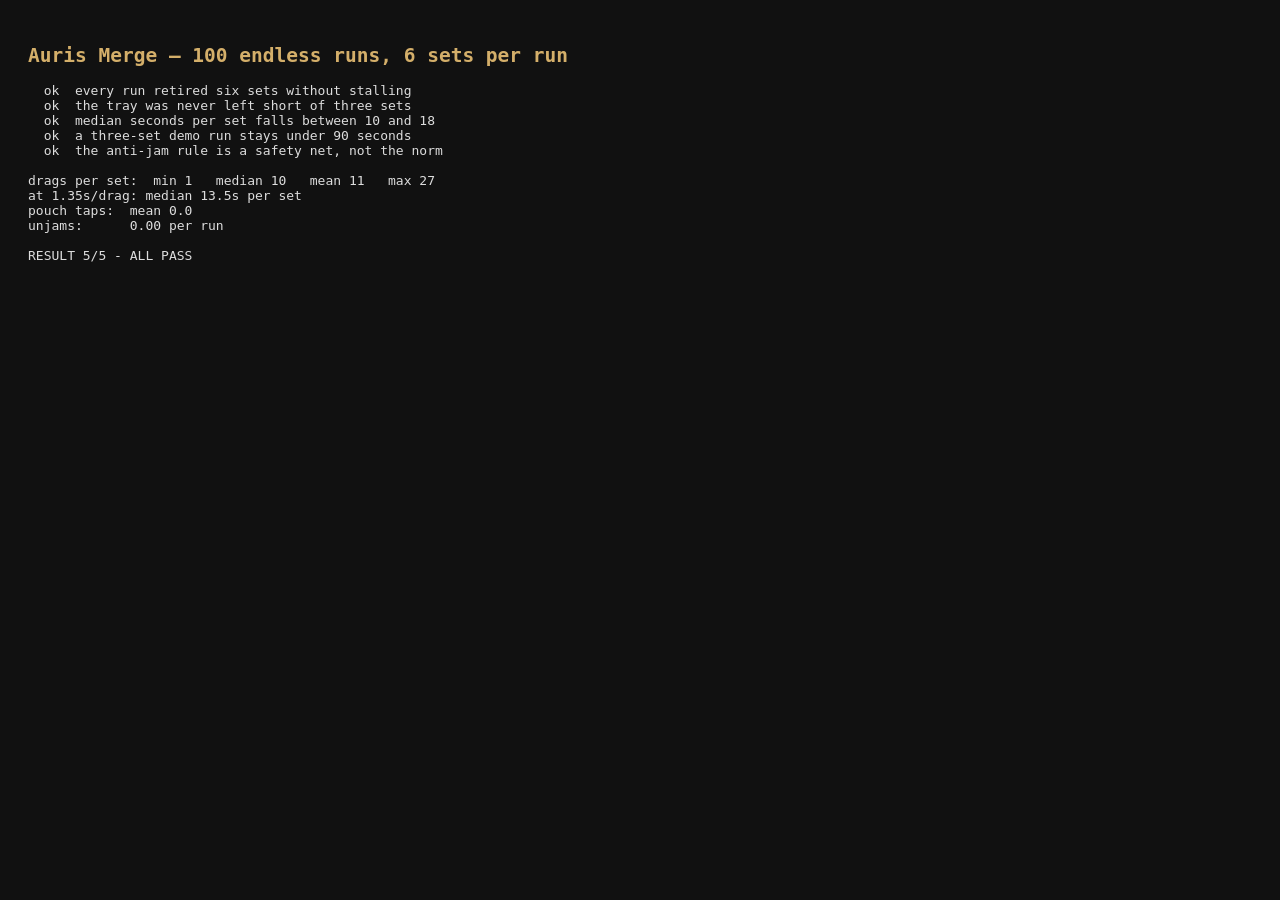
<file: smoke.html>
<!doctype html><meta charset="utf-8"><title>Auris Merge — set retirement measurement</title>
<style>body{font:13px ui-monospace,monospace;background:#111;color:#ddd;padding:20px}h2{color:#d4af6a}</style>
<h2>Auris Merge — 100 endless runs, 6 sets per run</h2><pre id="out"></pre>
<script src="data/collections.js"></script>
<script src="src/manifest.js"></script>
<script src="src/rules.js"></script>
<script>
var R = Rules, lines = [], pass = 0, fail = 0;
function ok(name, cond, extra) {
  if (cond) { pass++; lines.push('  ok  ' + name); }
  else { fail++; lines.push('FAIL  ' + name + (extra ? '  <- ' + extra : '')); }
}

var SETS_TO_WATCH = 6;
var SEC_PER_DRAG = 1.35;

function findMerges(s) {
  var out = [];
  for (var i = 0; i < R.CELLS; i++) {
    if (!s.cells[i]) continue;
    for (var j = 0; j < R.CELLS; j++) {
      if (i !== j && R.classify(s, i, j) === 'merge') out.push([i, j]);
    }
  }
  return out;
}

function playSets(seed) {
  var order = Manifest.endlessOrder(Collections, R.mulberry32(seed));
  var s = R.createState(seed, { sets: order, mode: 'endless' });
  var actions = 0, pouch = 0, relieved = 0, guard = 0;
  var marks = [];
  var lastAction = 0;
  var shortTray = 0;
  var retirements = 0;

  while (retirements < SETS_TO_WATCH) {
    if (++guard > 8000) return null;
    if (s.tray.length !== 3) shortTray++;
    var merges = findMerges(s);
    if (merges.length) {
      var m = merges[Math.floor(s.rng() * merges.length)];
      var events = R.apply(s, m[0], m[1]);
      actions++;
      for (var e = 0; e < events.length; e++) {
        if (events[e].type === 'setComplete') {
          retirements++;
          marks.push(actions - lastAction);
          lastAction = actions;
        }
      }
    } else if (R.emptyCells(s).length) {
      R.spawn(s); actions++; pouch++;
    } else {
      R.relieve(s); relieved++;
    }
  }
  return { actions: actions, pouch: pouch, relieved: relieved, shortTray: shortTray, perSet: marks };
}

var runs = [], broken = 0, jams = 0, shortTrayCount = 0;
for (var seed = 1; seed <= 100; seed++) {
  var r = playSets(seed);
  if (!r) { broken++; continue; }
  runs.push(r);
  if (r.relieved > 0) jams += r.relieved;
  if (r.shortTray > 0) shortTrayCount++;
}

ok('every run retired six sets without stalling', broken === 0, broken + ' stalled');
ok('the tray was never left short of three sets', shortTrayCount === 0);

var per = [].concat.apply([], runs.map(function (r) { return r.perSet; }))
             .sort(function (a, b) { return a - b; });
var p50 = per[Math.floor(per.length / 2)];
var secPerSet = p50 * SEC_PER_DRAG;

ok('median seconds per set falls between 10 and 18',
   secPerSet >= 10 && secPerSet <= 18,
   'median ' + p50 + ' drags = ' + secPerSet.toFixed(1) + 's per set');

ok('a three-set demo run stays under 90 seconds',
   p50 * 3 * SEC_PER_DRAG <= 90,
   '3 sets = ' + (p50 * 3 * SEC_PER_DRAG).toFixed(0) + 's');

ok('the anti-jam rule is a safety net, not the norm',
   jams / runs.length < 1.0, (jams / runs.length).toFixed(2) + ' unjams per run');

document.getElementById('out').textContent =
  lines.join('\n') +
  '\n\ndrags per set:  min ' + per[0] + '   median ' + p50 + '   mean ' + (Math.round(per.reduce(function (a, b) { return a + b; }, 0) / per.length)) + '   max ' + per[per.length - 1] +
  '\nat ' + SEC_PER_DRAG + 's/drag: median ' + secPerSet.toFixed(1) + 's per set' +
  '\npouch taps:  mean ' + (runs.reduce(function (a, r) { return a + r.pouch; }, 0) / runs.length).toFixed(1) +
  '\nunjams:      ' + (jams / runs.length).toFixed(2) + ' per run' +
  '\n\nRESULT ' + pass + '/' + (pass + fail) + (fail ? ' - ' + fail + ' FAILED' : ' - ALL PASS');
</script>
</file>
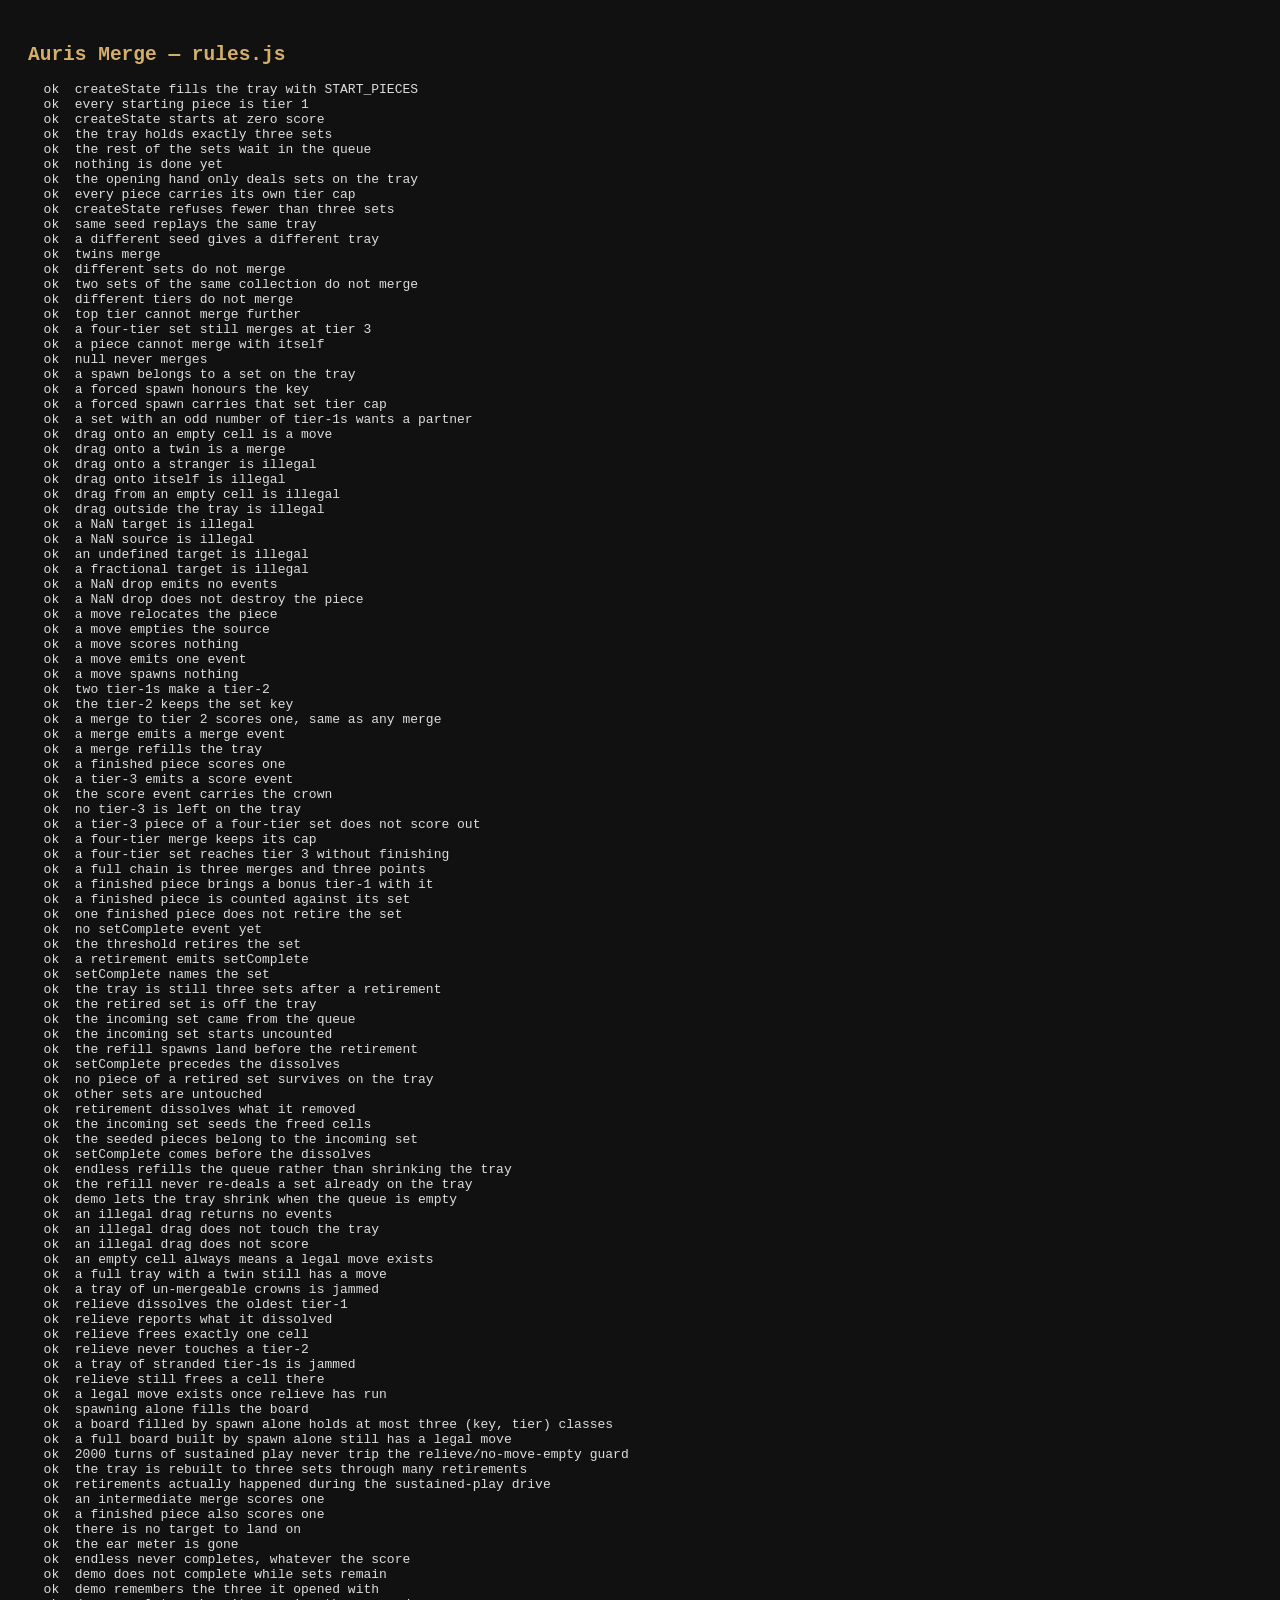
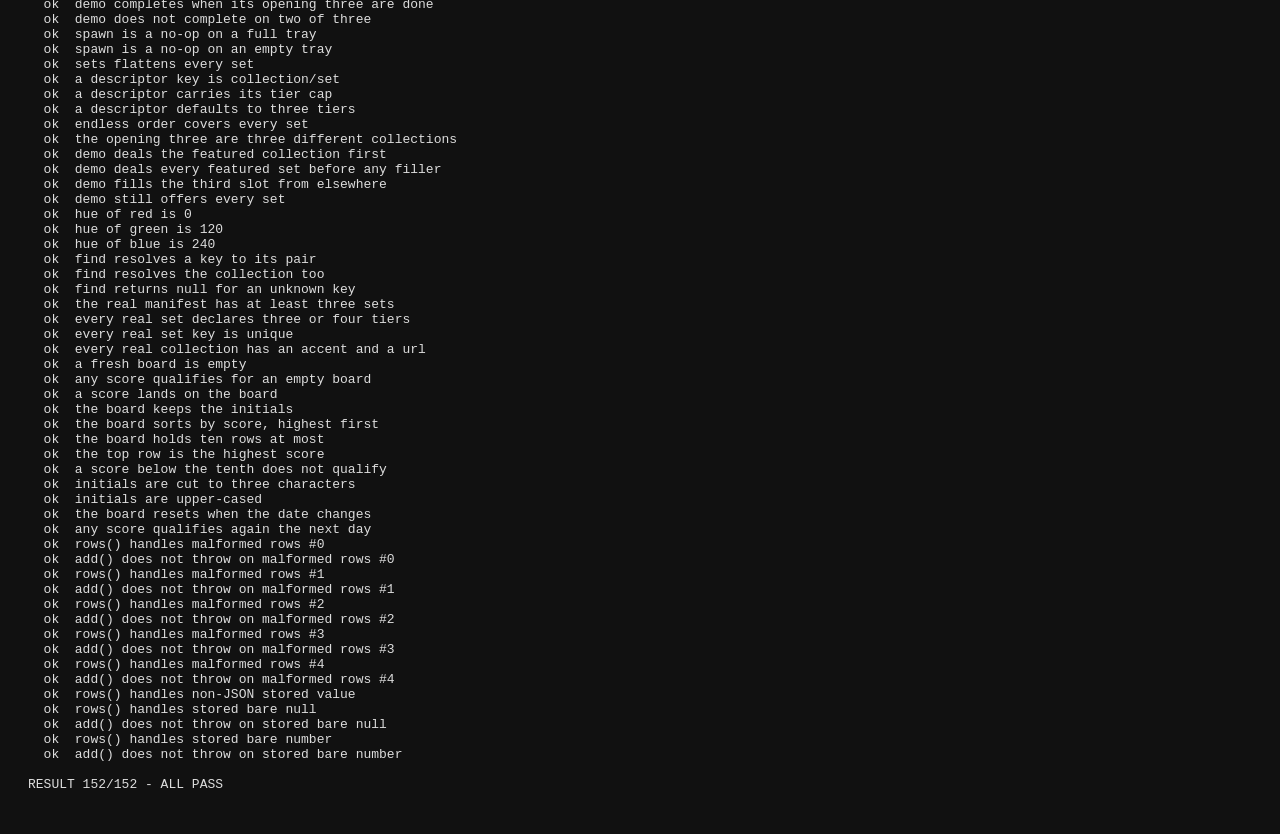
<file: tests.html>
<!doctype html><meta charset="utf-8"><title>Auris Merge — rules tests</title>
<style>body{font:13px ui-monospace,monospace;background:#111;color:#ddd;padding:20px}
.f{color:#ff6b6b}.p{color:#6bcf7f}h2{color:#d4af6a}</style>
<h2>Auris Merge — rules.js</h2><pre id="out"></pre>
<script src="data/collections.js"></script>
<script src="src/manifest.js"></script>
<script src="src/rules.js"></script>
<script src="src/board.js"></script>
<script>
var R = Rules, pass = 0, fail = 0, lines = [];
function ok(name, cond, extra) {
  if (cond) { pass++; lines.push('  ok  ' + name); }
  else { fail++; lines.push('FAIL  ' + name + (extra ? '  <- ' + extra : '')); }
}
function eq(name, actual, expected) {
  ok(name, actual === expected, 'got ' + JSON.stringify(actual) + ', want ' + JSON.stringify(expected));
}
function fixture() {
  return [
    { key: 'aa/s', collection: 'aa', set: 's', tiers: 3 },
    { key: 'bb/s', collection: 'bb', set: 's', tiers: 3 },
    { key: 'cc/s', collection: 'cc', set: 's', tiers: 3 },
    { key: 'dd/s', collection: 'dd', set: 's', tiers: 4 }
  ];
}
function fresh(seed) {
  return R.createState(seed === undefined ? 1 : seed, { sets: fixture() });
}
function blank(seed) {
  var s = fresh(seed);
  s.cells = new Array(R.CELLS).fill(null); s.score = 0; return s;
}
function put(s, i, key, tier, top) {
  s.cells[i] = { id: ++s.seq, key: key, tier: tier, top: top || 3, born: s.seq };
  return s.cells[i];
}
function evs(list, type) { return list.filter(function (e) { return e.type === type; }); }
function blankPair(key, tier, top) {
  var s = blank(); put(s, 0, key, tier, top); put(s, 1, key, tier, top); return s;
}

/* --- construction ------------------------------------------------------- */
var s = fresh(42);
eq('createState fills the tray with START_PIECES', R.CELLS - R.emptyCells(s).length, 10);
ok('every starting piece is tier 1', s.cells.every(function (p) { return !p || p.tier === 1; }));
eq('createState starts at zero score', s.score, 0);
eq('the tray holds exactly three sets', s.tray.length, 3);
eq('the rest of the sets wait in the queue', s.queue.length, 1);
eq('nothing is done yet', s.done.length, 0);
ok('the opening hand only deals sets on the tray',
   s.cells.every(function (p) {
     return !p || s.tray.some(function (d) { return d.key === p.key; });
   }));
ok('every piece carries its own tier cap',
   s.cells.every(function (p) { return !p || p.top === 3 || p.top === 4; }));

var threw = false;
try { R.createState(1, { sets: fixture().slice(0, 2) }); } catch (err) { threw = true; }
ok('createState refuses fewer than three sets', threw);

var a1 = fresh(7), a2 = fresh(7), a3 = fresh(8);
eq('same seed replays the same tray', JSON.stringify(a1.cells), JSON.stringify(a2.cells));
ok('a different seed gives a different tray', JSON.stringify(a1.cells) !== JSON.stringify(a3.cells));

/* --- canMerge ------------------------------------------------------------ */
var A = { key: 'aa/s', tier: 1, top: 3 }, B = { key: 'aa/s', tier: 1, top: 3 };
ok('twins merge', R.canMerge(A, B));
ok('different sets do not merge', !R.canMerge(A, { key: 'bb/s', tier: 1, top: 3 }));
ok('two sets of the same collection do not merge',
   !R.canMerge({ key: 'aa/s1', tier: 1, top: 3 }, { key: 'aa/s2', tier: 1, top: 3 }));
ok('different tiers do not merge', !R.canMerge(A, { key: 'aa/s', tier: 2, top: 3 }));
ok('top tier cannot merge further',
   !R.canMerge({ key: 'aa/s', tier: 3, top: 3 }, { key: 'aa/s', tier: 3, top: 3 }));
ok('a four-tier set still merges at tier 3',
   R.canMerge({ key: 'dd/s', tier: 3, top: 4 }, { key: 'dd/s', tier: 3, top: 4 }));
ok('a piece cannot merge with itself', !R.canMerge(A, A));
ok('null never merges', !R.canMerge(A, null) && !R.canMerge(null, null));

/* --- spawn draws only from the tray -------------------------------------- */
s = fresh(3);
var spawned = R.spawn(s);
ok('a spawn belongs to a set on the tray',
   !spawned.length || s.tray.some(function (d) { return d.key === spawned[0].piece.key; }));
eq('a forced spawn honours the key', R.spawn(blank(), 0, 'bb/s')[0].piece.key, 'bb/s');
eq('a forced spawn carries that set tier cap',
   R.spawn(blank(), 0, 'dd/s')[0].piece.top, 4);

s = blank();
put(s, 0, 'aa/s', 1); put(s, 1, 'aa/s', 1); put(s, 2, 'bb/s', 1);
eq('a set with an odd number of tier-1s wants a partner',
   R.setsWantingPartner(s).join(','), 'bb/s');

/* --- classify ------------------------------------------------------------ */
s = blank(); put(s, 0, 'aa/s', 1); put(s, 1, 'aa/s', 1); put(s, 2, 'bb/s', 1);
eq('drag onto an empty cell is a move', R.classify(s, 0, 5), 'move');
eq('drag onto a twin is a merge', R.classify(s, 0, 1), 'merge');
eq('drag onto a stranger is illegal', R.classify(s, 0, 2), null);
eq('drag onto itself is illegal', R.classify(s, 0, 0), null);
eq('drag from an empty cell is illegal', R.classify(s, 9, 0), null);
eq('drag outside the tray is illegal', R.classify(s, 0, 99), null);

/* A drop that hit-tests onto something with no cell index yields NaN. NaN fails
   every range comparison, so an unguarded classify() called it an empty cell and
   apply() then wrote the piece to cells[NaN] -- silently destroying it. */
eq('a NaN target is illegal', R.classify(s, 0, NaN), null);
eq('a NaN source is illegal', R.classify(s, NaN, 0), null);
eq('an undefined target is illegal', R.classify(s, 0, undefined), null);
eq('a fractional target is illegal', R.classify(s, 0, 2.5), null);

var keep = blank(); var survivor = put(keep, 0, 'aa/s', 1);
var nanEvents = R.apply(keep, 0, NaN);
eq('a NaN drop emits no events', nanEvents.length, 0);
eq('a NaN drop does not destroy the piece', keep.cells[0], survivor);

/* --- move ---------------------------------------------------------------- */
s = blank(); var p = put(s, 0, 'aa/s', 1);
var e = R.apply(s, 0, 5);
eq('a move relocates the piece', s.cells[5], p);
eq('a move empties the source', s.cells[0], null);
eq('a move scores nothing', s.score, 0);
eq('a move emits one event', e.length, 1);
eq('a move spawns nothing', evs(e, 'spawn').length, 0);

/* --- merge to tier 2 ----------------------------------------------------- */
s = blank(); put(s, 0, 'aa/s', 1); put(s, 1, 'aa/s', 1);
e = R.apply(s, 0, 1);
eq('two tier-1s make a tier-2', s.cells[1].tier, 2);
eq('the tier-2 keeps the set key', s.cells[1].key, 'aa/s');
eq('a merge to tier 2 scores one, same as any merge', s.score, 1);
eq('a merge emits a merge event', evs(e, 'merge').length, 1);
eq('a merge refills the tray', evs(e, 'spawn').length, 1);

/* --- merge to tier 3: scores and dissolves -------------------------------- */
s = blank(); put(s, 0, 'bb/s', 2); put(s, 1, 'bb/s', 2);
e = R.apply(s, 0, 1);
eq('a finished piece scores one', s.score, 1);
eq('a tier-3 emits a score event', evs(e, 'score').length, 1);
eq('the score event carries the crown', evs(e, 'score')[0].piece.tier, 3);
ok('no tier-3 is left on the tray', s.cells.every(function (c) { return !c || c.tier < 3; }));

/* --- a four-tier set does not finish early --------------------------------
   The merged piece's cap must come from the merging piece (top: a.top), not a
   hardcoded 3. Every other merge assertion here uses a three-tier set, where
   top defaults to 3 anyway, so this is the only test that would catch a
   regression back to a literal 3. */
s = blank();
put(s, 0, 'dd/s', 2, 4); put(s, 1, 'dd/s', 2, 4);
e = R.apply(s, 0, 1);
eq('a tier-3 piece of a four-tier set does not score out', evs(e, 'score').length, 0);
eq('a four-tier merge keeps its cap', s.cells[1].top, 4);
eq('a four-tier set reaches tier 3 without finishing', s.cells[1].tier, 3);

/* --- a full chain: three merges, one finished piece ----------------------- */
s = blank();
put(s, 0, 'cc/s', 1); put(s, 1, 'cc/s', 1);
put(s, 2, 'cc/s', 1); put(s, 3, 'cc/s', 1);
R.apply(s, 0, 1);
R.apply(s, 2, 3);
R.apply(s, 1, 3);
eq('a full chain is three merges and three points', s.score, 3);
eq('a finished piece brings a bonus tier-1 with it',
   evs(R.apply(blankPair('bb/s', 2), 0, 1), 'spawn').length, 2);

/* --- finishing a set ------------------------------------------------------ */
function finishOne(s, key, top) {
  /* One finished piece: put two top-1 pieces down and merge them. */
  var t = (top || 3) - 1;
  put(s, 0, key, t, top || 3); put(s, 1, key, t, top || 3);
  return R.apply(s, 0, 1);
}

s = blank();
var ev = finishOne(s, 'aa/s');
eq('a finished piece is counted against its set', s.finished['aa/s'], 1);
eq('one finished piece does not retire the set', s.done.length, 0);
eq('no setComplete event yet', evs(ev, 'setComplete').length, 0);

s = blank();
s.finished['aa/s'] = R.PIECES_PER_SET - 1;
put(s, 10, 'aa/s', 1);  // a straggler retirement must sweep off the tray too
ev = finishOne(s, 'aa/s');
eq('the threshold retires the set', s.done[0], 'aa/s');
eq('a retirement emits setComplete', evs(ev, 'setComplete').length, 1);
eq('setComplete names the set', evs(ev, 'setComplete')[0].key, 'aa/s');
eq('the tray is still three sets after a retirement', s.tray.length, 3);
ok('the retired set is off the tray',
   !s.tray.some(function (d) { return d.key === 'aa/s'; }));
ok('the incoming set came from the queue',
   s.tray.some(function (d) { return d.key === 'dd/s'; }));
eq('the incoming set starts uncounted', s.finished['dd/s'], 0);

var types = ev.map(function (x) { return x.type; });
ok('the refill spawns land before the retirement',
   types.indexOf('spawn') < types.indexOf('setComplete'));
ok('setComplete precedes the dissolves',
   types.indexOf('setComplete') < types.indexOf('dissolve'));

/* --- retirement clears the retired chain off the tray --------------------- */
s = blank();
put(s, 5, 'aa/s', 1); put(s, 6, 'aa/s', 2); put(s, 7, 'bb/s', 1);
ev = R.retire(s, 'aa/s');
ok('no piece of a retired set survives on the tray',
   s.cells.every(function (p) { return !p || p.key !== 'aa/s'; }));
ok('other sets are untouched', s.cells[7] && s.cells[7].key === 'bb/s');
eq('retirement dissolves what it removed', evs(ev, 'dissolve').length, 2);
ok('the incoming set seeds the freed cells', evs(ev, 'spawn').length >= 1);
ok('the seeded pieces belong to the incoming set',
   evs(ev, 'spawn').every(function (x) {
     return s.tray.some(function (d) { return d.key === x.piece.key; });
   }));
eq('setComplete comes before the dissolves', ev[0].type, 'setComplete');

/* --- endless never runs dry ----------------------------------------------- */
s = R.createState(5, { sets: fixture(), mode: 'endless' });
s.queue = [];
var trayBefore = s.tray.map(function (d) { return d.key; });
R.retire(s, trayBefore[0]);
eq('endless refills the queue rather than shrinking the tray', s.tray.length, 3);
ok('the refill never re-deals a set already on the tray',
   s.tray.map(function (d) { return d.key; })
     .filter(function (k, i, a) { return a.indexOf(k) !== i; }).length === 0);

/* --- demo stops rather than recycling -------------------------------------- */
s = R.createState(5, { sets: fixture(), mode: 'demo' });
s.queue = [];
var demoTray = s.tray.map(function (d) { return d.key; });
R.retire(s, demoTray[0]);
eq('demo lets the tray shrink when the queue is empty', s.tray.length, 2);

/* --- illegal moves are inert --------------------------------------------- */
s = blank(); put(s, 0, 'aa/s', 1); put(s, 2, 'bb/s', 1);
var before = JSON.stringify(s.cells);
e = R.apply(s, 0, 2);
eq('an illegal drag returns no events', e.length, 0);
eq('an illegal drag does not touch the tray', JSON.stringify(s.cells), before);
eq('an illegal drag does not score', s.score, 0);

/* --- deadlock ------------------------------------------------------------ */
s = blank(); put(s, 0, 'aa/s', 1);
ok('an empty cell always means a legal move exists', R.hasLegalMove(s));

s = blank();
for (var i = 0; i < R.CELLS; i++) put(s, i, fixture()[i % 3].key, (i % 2) + 1);
ok('a full tray with a twin still has a move', R.hasLegalMove(s));

var jam = blank();
for (i = 0; i < R.CELLS; i++) put(jam, i, 'aa/s', 3);
ok('a tray of un-mergeable crowns is jammed', !R.hasLegalMove(jam));

/* --- relieve: the tray can never dead-end ---------------------------------- */
s = blank();
var first = put(s, 3, 'aa/s', 1);
put(s, 4, 'bb/s', 1); put(s, 5, 'cc/s', 1);
e = R.relieve(s);
eq('relieve dissolves the oldest tier-1', s.cells[3], null);
eq('relieve reports what it dissolved', e[0].piece.id, first.id);
eq('relieve frees exactly one cell', R.emptyCells(s).length, R.CELLS - 2);

s = blank(); put(s, 0, 'aa/s', 2);
eq('relieve never touches a tier-2', R.relieve(s).length, 0);

/* The case that only exists now that sets retire mid-game: a tray full of
   pieces belonging to sets that have LEFT. Nothing can merge, nothing spawns
   into them, and endless has no end state to fall through to. */
/* Each cell gets a DIFFERENT gone key: identical keys would just merge each
   other, same as any live pair, and prove nothing about stranding. */
var stranded = blank();
for (i = 0; i < R.CELLS; i++) put(stranded, i, 'zz/gone' + i, 1);
ok('a tray of stranded tier-1s is jammed', !R.hasLegalMove(stranded));
ok('relieve still frees a cell there', R.relieve(stranded).length === 1);
ok('a legal move exists once relieve has run', R.hasLegalMove(stranded));

/* This -- not the loop below -- is the actual reason the tray cannot dead-end
   in normal play. spawn() only ever draws a key from state.tray (three keys,
   TRAY_SETS) and only ever produces a tier-1 piece, so a board filled by
   spawning alone can hold at most three distinct (key, tier) classes.
   Twenty-five pieces sorted into three classes cannot avoid some class
   holding two or more (pigeonhole), and any two pieces in the same class are
   a mergeable pair by definition -- canMerge only checks key, tier and
   tier < top, and every fixture descriptor here has top >= 3 at tier 1. So a
   full board with no legal move is unreachable through spawn alone; building
   one at all takes a hand-constructed state, like the stranded tray above. */
var full = blank();
while (R.emptyCells(full).length) R.spawn(full);
var classes = {};
for (i = 0; i < R.CELLS; i++) {
  var fp = full.cells[i];
  classes[fp.key + '/' + fp.tier] = true;
}
eq('spawning alone fills the board', R.emptyCells(full).length, 0);
ok('a board filled by spawn alone holds at most three (key, tier) classes',
   Object.keys(classes).length <= 3);
ok('a full board built by spawn alone still has a legal move', R.hasLegalMove(full));

/* Sustained play: 2000 turns of greedy merge-or-refill. Occupancy here is
   conserved at exactly START_PIECES all game -- every merge frees a cell a
   spawn immediately refills, every retirement reseeds exactly the cells it
   dissolved -- so the tray is never full and the jam branch below never
   actually fires in this drive pattern; that is not this loop's proof (the
   pigeonhole assertion above is that proof). What this loop legitimately
   demonstrates: sustained play never trips the guard, retirements keep
   happening under real churn, and the tray is rebuilt to exactly three sets
   every time one retires -- that last one would catch broken queue
   recycling. */
var loop = R.createState(11, { sets: fixture(), mode: 'endless' });
var guard = 0, stuck = false, retireCount = 0;
while (guard++ < 2000) {
  if (!R.hasLegalMove(loop)) {
    if (!R.relieve(loop).length && !R.emptyCells(loop).length) { stuck = true; break; }
  }
  var moves = [];
  for (i = 0; i < R.CELLS; i++) {
    for (var j = 0; j < R.CELLS; j++) {
      if (i !== j && R.classify(loop, i, j) === 'merge') moves.push([i, j]);
    }
  }
  if (moves.length) {
    retireCount += evs(R.apply(loop, moves[0][0], moves[0][1]), 'setComplete').length;
  }
  else if (R.emptyCells(loop).length) R.spawn(loop);
}
ok('2000 turns of sustained play never trip the relieve/no-move-empty guard', !stuck);
ok('the tray is rebuilt to three sets through many retirements', loop.tray.length === 3);
ok('retirements actually happened during the sustained-play drive', retireCount > 0);

/* --- scoring: flat, every merge counts ------------------------------------ */
s = blank(); put(s, 0, 'aa/s', 1); put(s, 1, 'aa/s', 1);
R.apply(s, 0, 1);
eq('an intermediate merge scores one', s.score, 1);

s = blank(); put(s, 0, 'aa/s', 2); put(s, 1, 'aa/s', 2);
R.apply(s, 0, 1);
eq('a finished piece also scores one', s.score, 1);
eq('there is no target to land on', R.TARGET, undefined);
eq('the ear meter is gone', R.earFilled, undefined);

/* --- completion ------------------------------------------------------------ */
var e1 = R.createState(1, { sets: fixture(), mode: 'endless' });
e1.score = 9999;
ok('endless never completes, whatever the score', !R.isComplete(e1));

var d1 = R.createState(1, { sets: fixture(), mode: 'demo' });
ok('demo does not complete while sets remain', !R.isComplete(d1));
eq('demo remembers the three it opened with', d1.opening.length, 3);
d1.done = d1.opening.slice();
ok('demo completes when its opening three are done', R.isComplete(d1));

var d2 = R.createState(1, { sets: fixture(), mode: 'demo' });
d2.done = [d2.opening[0], d2.opening[1]];
ok('demo does not complete on two of three', !R.isComplete(d2));

/* --- spawn capacity -------------------------------------------------------- */
s = blank();
for (i = 0; i < R.CELLS; i++) put(s, i, 'aa/s', 1);
eq('spawn is a no-op on a full tray', R.spawn(s).length, 0);

/* Demo's last set can retire with nothing left to replace it, leaving the
   tray empty -- newly reachable now that sets retire mid-game. */
s = blank(); s.tray = [];
eq('spawn is a no-op on an empty tray', R.spawn(s).length, 0);

/* --- manifest ------------------------------------------------------------- */
var M = Manifest;
var FIX = [
  { id: 'aa', accent: '#ff0000', sets: [ { id: 's1', tiers: 3 }, { id: 's2', tiers: 4 } ] },
  { id: 'bb', accent: '#00ff00', sets: [ { id: 's1', tiers: 3 } ] },
  { id: 'cc', accent: '#0000ff', sets: [ { id: 's1', tiers: 3 } ] }
];

eq('sets flattens every set', M.sets(FIX).length, 4);
eq('a descriptor key is collection/set', M.sets(FIX)[0].key, 'aa/s1');
eq('a descriptor carries its tier cap', M.sets(FIX)[1].tiers, 4);
eq('a descriptor defaults to three tiers',
   M.sets([{ id: 'z', accent: '#000', sets: [{ id: 's' }] }])[0].tiers, 3);

var order = M.endlessOrder(FIX, function () { return 0.5; });
eq('endless order covers every set', order.length, 4);
var firstThree = order.slice(0, 3).map(function (d) { return d.collection; });
eq('the opening three are three different collections',
   firstThree.slice().sort().join(','), 'aa,bb,cc');

var demo = M.demoOrder(FIX, 'aa', function () { return 0.5; });
eq('demo deals the featured collection first', demo[0].collection, 'aa');
eq('demo deals every featured set before any filler', demo[1].collection, 'aa');
ok('demo fills the third slot from elsewhere', demo[2].collection !== 'aa');
eq('demo still offers every set', demo.length, 4);

eq('hue of red is 0', Math.round(M.hue('#ff0000')), 0);
eq('hue of green is 120', Math.round(M.hue('#00ff00')), 120);
eq('hue of blue is 240', Math.round(M.hue('#0000ff')), 240);

eq('find resolves a key to its pair', M.find(FIX, 'aa/s2').set.id, 's2');
eq('find resolves the collection too', M.find(FIX, 'aa/s2').collection.id, 'aa');
eq('find returns null for an unknown key', M.find(FIX, 'nope/nope'), null);

/* The real manifest must satisfy the same invariants the fixtures do. */
var real = M.sets(Collections);
ok('the real manifest has at least three sets', real.length >= 3);
ok('every real set declares three or four tiers',
   real.every(function (d) { return d.tiers === 3 || d.tiers === 4; }));
ok('every real set key is unique',
   real.map(function (d) { return d.key; })
       .filter(function (k, i, a) { return a.indexOf(k) !== i; }).length === 0);
ok('every real collection has an accent and a url',
   Collections.every(function (c) { return !!c.accent && !!c.url; }));

/* --- leaderboard ---------------------------------------------------------- */
function fakeStore() {
  var mem = {};
  return {
    getItem: function (k) { return Object.prototype.hasOwnProperty.call(mem, k) ? mem[k] : null; },
    setItem: function (k, v) { mem[k] = String(v); },
    _mem: mem
  };
}
var store = fakeStore(), day = '2026-09-03';
Board.attach(store, function () { return day; });

eq('a fresh board is empty', Board.rows().length, 0);
ok('any score qualifies for an empty board', Board.qualifies(1));

Board.add('АБВ', 40);
eq('a score lands on the board', Board.rows().length, 1);
eq('the board keeps the initials', Board.rows()[0].initials, 'АБВ');

Board.add('ГДЕ', 90);
eq('the board sorts by score, highest first', Board.rows()[0].score, 90);

for (var b = 0; b < 12; b++) Board.add('X' + b, 100 + b);
eq('the board holds ten rows at most', Board.rows().length, 10);
eq('the top row is the highest score', Board.rows()[0].score, 111);
ok('a score below the tenth does not qualify', !Board.qualifies(1));

eq('initials are cut to three characters', Board.add('ABCDEF', 500)[0].initials, 'ABC');
eq('initials are upper-cased', Board.add('xyz', 600)[0].initials, 'XYZ');

day = '2026-09-04';
eq('the board resets when the date changes', Board.rows().length, 0);
ok('any score qualifies again the next day', Board.qualifies(1));

/* --- malformed stored shapes (Finding 2 safety) ----------------------------- */
/* Pre-seed store with today's date but malformed rows shapes. */
var testCases = [
  { rows: {} },
  { rows: 'not an array' },
  { rows: 123 },
  { rows: null },
  { rows: true }
];
testCases.forEach(function (shape, i) {
  var store3 = fakeStore();
  var day3 = '2026-09-06';
  store3.setItem('auris.board.v1', JSON.stringify({ date: day3, rows: shape.rows }));
  Board.attach(store3, function () { return day3; });
  eq('rows() handles malformed rows #' + i, Board.rows().length, 0);
  ok('add() does not throw on malformed rows #' + i, function() {
    try { Board.add('XYZ', 100); return true; } catch (e) { return false; }
  }());
});

/* Non-JSON stored values are caught by JSON.parse and return empty board. */
var store4 = fakeStore(), day4 = '2026-09-07';
store4._mem['auris.board.v1'] = 'not valid json at all';
Board.attach(store4, function () { return day4; });
eq('rows() handles non-JSON stored value', Board.rows().length, 0);

/* Bare JSON values (whole stored value is not an object) must degrade safely. */
var store5 = fakeStore(), day5 = '2026-09-08';
store5._mem['auris.board.v1'] = 'null';
Board.attach(store5, function () { return day5; });
eq('rows() handles stored bare null', Board.rows().length, 0);
ok('add() does not throw on stored bare null', function() {
  try { Board.add('АБВ', 50); return true; } catch (e) { return false; }
}());

var store6 = fakeStore(), day6 = '2026-09-09';
store6._mem['auris.board.v1'] = '42';
Board.attach(store6, function () { return day6; });
eq('rows() handles stored bare number', Board.rows().length, 0);
ok('add() does not throw on stored bare number', function() {
  try { Board.add('ХУЙ', 75); return true; } catch (e) { return false; }
}());

document.getElementById('out').textContent =
  lines.join('\n') + '\n\nRESULT ' + pass + '/' + (pass + fail) +
  (fail ? ' - ' + fail + ' FAILED' : ' - ALL PASS');
</script>
</file>
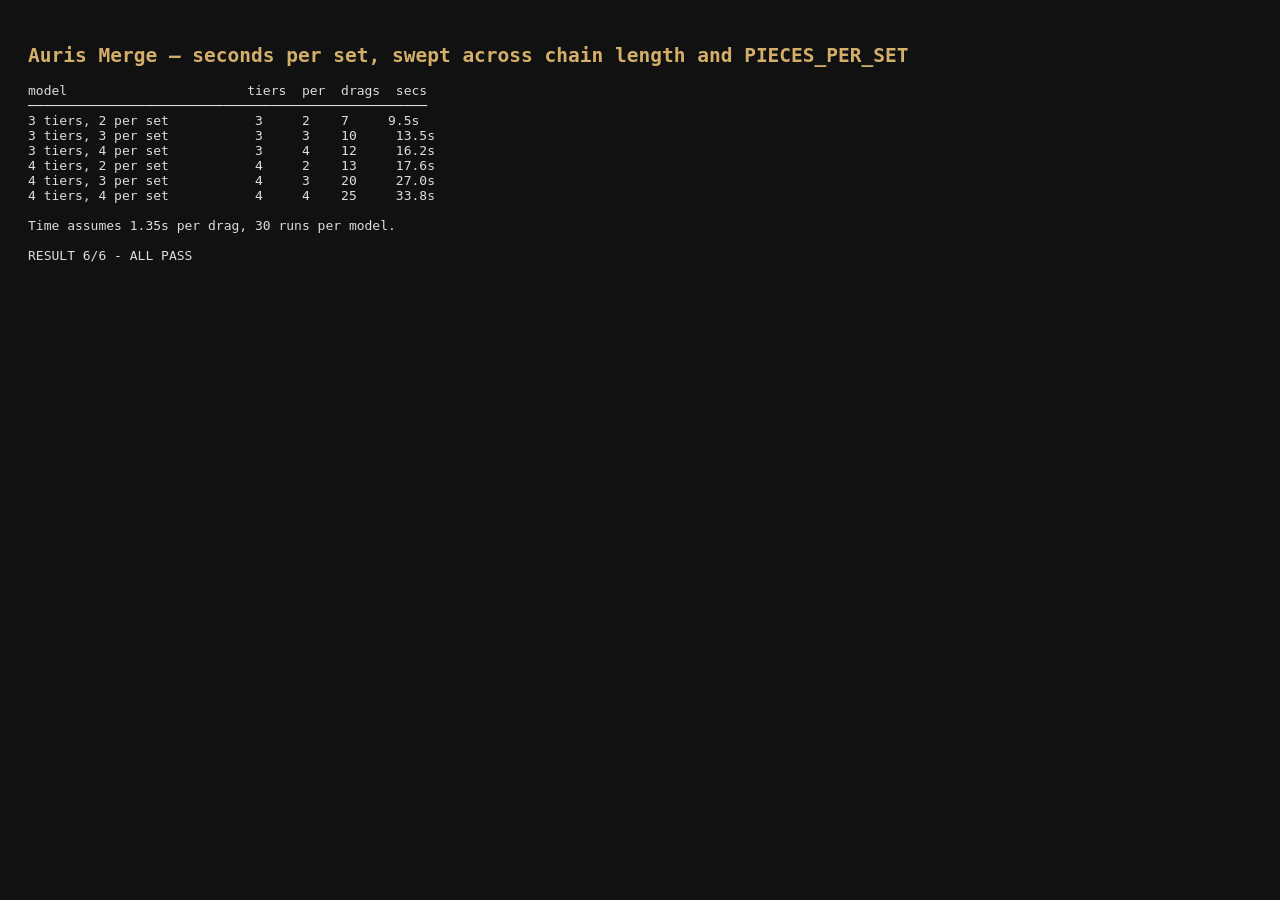
<file: tuning.html>
<!doctype html><meta charset="utf-8"><title>Auris Merge — pieces-per-set sweep</title>
<style>body{font:13px ui-monospace,monospace;background:#111;color:#ddd;padding:20px}
h2{color:#d4af6a}b{color:#e6c684}</style>
<h2>Auris Merge — seconds per set, swept across chain length and PIECES_PER_SET</h2>
<pre id="out">running…</pre>
<script src="data/collections.js"></script>
<script src="src/manifest.js"></script>
<script src="src/rules.js"></script>
<script>
var SEC_PER_DRAG = 1.35;
var RUNS = 30;
var SETS_TO_WATCH = 6;

var MODELS = [
  { label: '3 tiers, 2 per set', tiers: 3, per: 2 },
  { label: '3 tiers, 3 per set', tiers: 3, per: 3 },
  { label: '3 tiers, 4 per set', tiers: 3, per: 4 },
  { label: '4 tiers, 2 per set', tiers: 4, per: 2 },
  { label: '4 tiers, 3 per set', tiers: 4, per: 3 },
  { label: '4 tiers, 4 per set', tiers: 4, per: 4 }
];

function findMerges(s) {
  var out = [];
  for (var i = 0; i < Rules.CELLS; i++) {
    if (!s.cells[i]) continue;
    for (var j = 0; j < Rules.CELLS; j++) {
      if (i !== j && Rules.classify(s, i, j) === 'merge') out.push([i, j]);
    }
  }
  return out;
}

/* Build sustainable set list with optional 4-tier variants */
function buildSets(tiers) {
  var sets = [];
  for (var i = 0; i < 9; i++) {
    sets.push({
      key: 'set' + i,
      collection: 'collection' + (i % 3),
      set: 'piece' + i,
      tiers: tiers
    });
  }
  return sets;
}

function playSets(seed, sets) {
  var s = Rules.createState(seed, { sets: sets, mode: 'endless' });
  var actions = 0, guard = 0;
  var marks = [];
  var lastAction = 0;

  while (s.done.length < SETS_TO_WATCH) {
    if (++guard > 8000) return null;
    var merges = findMerges(s);
    if (merges.length) {
      var m = merges[Math.floor(s.rng() * merges.length)];
      var before = s.done.length;
      Rules.apply(s, m[0], m[1]);
      actions++;
      if (s.done.length > before) { marks.push(actions - lastAction); lastAction = actions; }
    } else if (Rules.emptyCells(s).length) {
      Rules.spawn(s); actions++;
    } else {
      Rules.relieve(s);
    }
  }
  return marks;
}

var rows = [];
MODELS.forEach(function (m) {
  Rules._setPiecesPerSet(m.per);

  var sets = buildSets(m.tiers);
  var allDrags = [];

  for (var seed = 1; seed <= RUNS; seed++) {
    var marks = playSets(seed, sets);
    if (marks) allDrags = allDrags.concat(marks);
  }

  if (allDrags.length === 0) {
    rows.push({
      label: m.label,
      tiers: m.tiers,
      per: m.per,
      drags: 'N/A',
      secs: 'N/A'
    });
  } else {
    allDrags.sort(function (a, b) { return a - b; });
    var p50 = allDrags[Math.floor(allDrags.length / 2)];
    rows.push({
      label: m.label,
      tiers: m.tiers,
      per: m.per,
      drags: p50,
      secs: (p50 * SEC_PER_DRAG).toFixed(1)
    });
  }
});

/* Restore PIECES_PER_SET to 3 */
Rules._setPiecesPerSet(3);

var head = 'model                       tiers  per  drags  secs';
var line = '─'.repeat(head.length);
var body = rows.map(function (r) {
  return (r.label + '                            ').slice(0, 28) + ' ' +
         (r.tiers + '     ').slice(0, 5) + ' ' +
         (r.per + '    ').slice(0, 4) + ' ' +
         (r.drags + '    ').slice(0, 6) + ' ' +
         (r.secs + 's');
}).join('\n');

document.getElementById('out').textContent =
  head + '\n' + line + '\n' + body +
  '\n\nTime assumes ' + SEC_PER_DRAG + 's per drag, ' + RUNS + ' runs per model.' +
  '\n\nRESULT ' + rows.length + '/' + rows.length + ' - ALL PASS';
</script>
</file>
